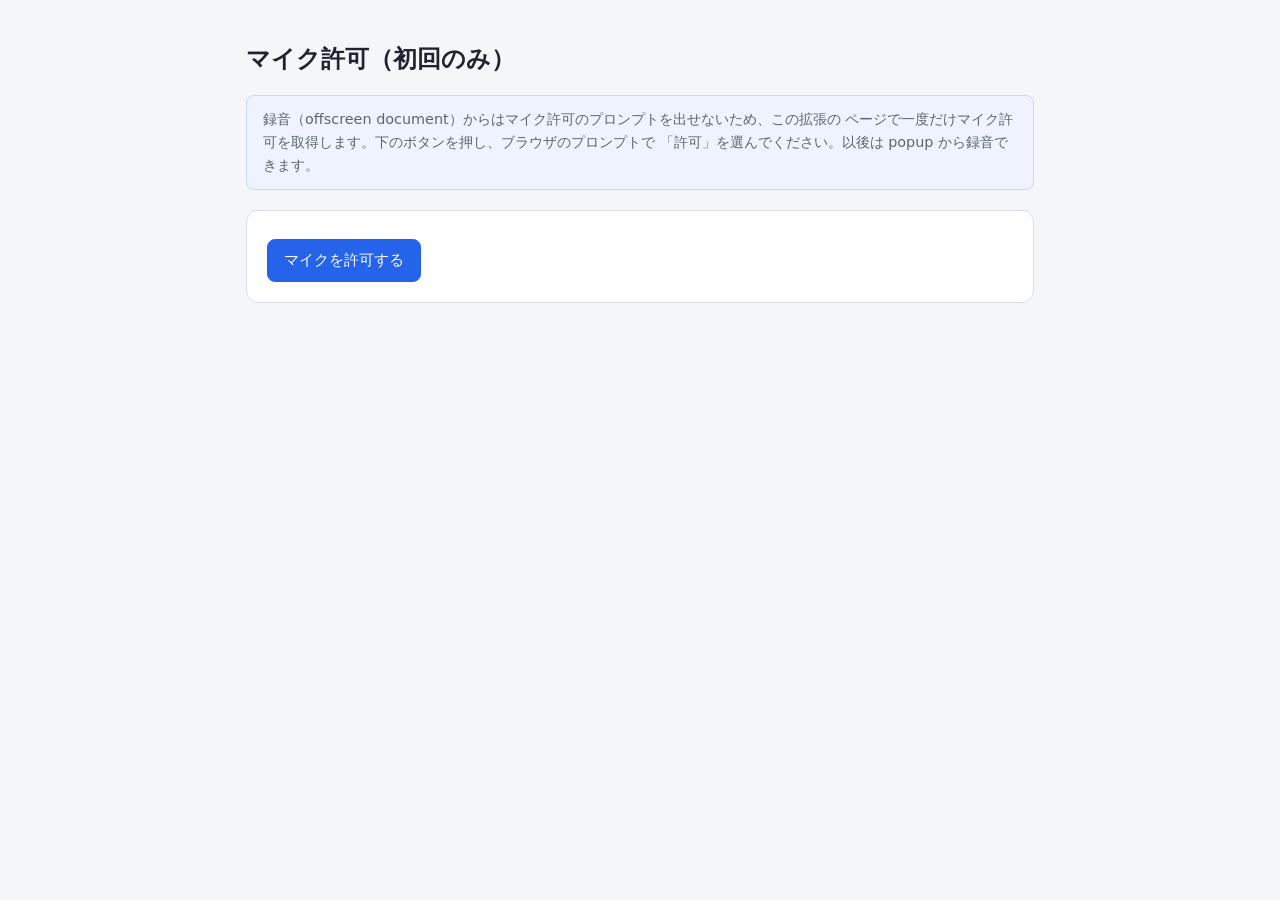
<file: extension/permission.html>
<!DOCTYPE html>
<html lang="ja">
  <head>
    <meta charset="UTF-8" />
    <meta name="viewport" content="width=device-width, initial-scale=1.0" />
    <title>マイク許可 — 会議録音・議事録</title>
    <link rel="stylesheet" href="styles.css" />
  </head>
  <body>
    <main class="app">
      <h1>マイク許可（初回のみ）</h1>
      <p class="note">
        録音（offscreen document）からはマイク許可のプロンプトを出せないため、この拡張の
        ページで一度だけマイク許可を取得します。下のボタンを押し、ブラウザのプロンプトで
        「許可」を選んでください。以後は popup から録音できます。
      </p>

      <section class="card">
        <div class="controls">
          <button id="grant" class="primary">マイクを許可する</button>
        </div>
        <p id="result" class="note" hidden></p>
      </section>
    </main>
    <script src="permission.js"></script>
  </body>
</html>
</file>
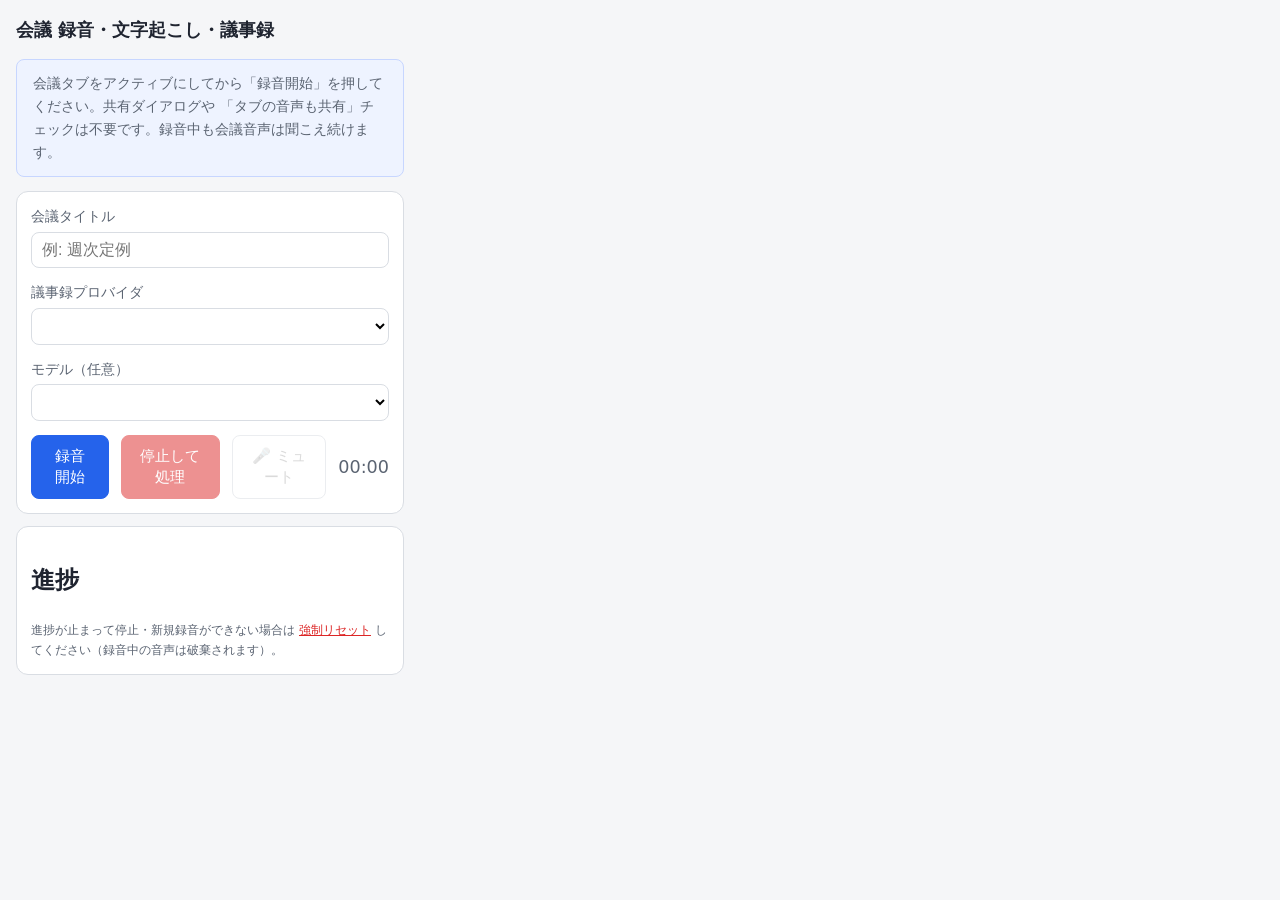
<file: extension/popup.html>
<!DOCTYPE html>
<html lang="ja">
  <head>
    <meta charset="UTF-8" />
    <title>会議録音・議事録</title>
    <link rel="stylesheet" href="styles.css" />
  </head>
  <body class="popup">
    <main class="app">
      <h1>会議 録音・文字起こし・議事録</h1>

      <p class="note" id="backend-note">
        会議タブをアクティブにしてから「録音開始」を押してください。共有ダイアログや
        「タブの音声も共有」チェックは不要です。録音中も会議音声は聞こえ続けます。
      </p>

      <div class="perm-note" id="perm-note" hidden>
        マイクが未許可です。
        <a href="#" id="open-permission">マイク許可ページを開く</a>
        で一度だけ許可してください。
      </div>

      <section class="card">
        <div class="field">
          <label for="title">会議タイトル</label>
          <input id="title" type="text" placeholder="例: 週次定例" />
        </div>

        <div class="field">
          <label for="provider">議事録プロバイダ</label>
          <select id="provider"></select>
        </div>

        <div class="field">
          <label for="model">モデル（任意）</label>
          <select id="model"></select>
        </div>

        <div class="controls">
          <button id="start" class="primary">録音開始</button>
          <button id="stop" class="danger" disabled>停止して処理</button>
          <button id="mute-mic" class="toggle" disabled>🎤 ミュート</button>
          <span id="timer" class="timer">00:00</span>
        </div>
      </section>

      <section class="card status-card">
        <h2>進捗</h2>
        <ul id="status-list" class="status-list"></ul>
        <p class="reset-note">
          進捗が止まって停止・新規録音ができない場合は
          <a href="#" id="force-reset">強制リセット</a>
          してください（録音中の音声は破棄されます）。
        </p>
      </section>

      <section class="card" id="result-card" hidden>
        <div class="result-header">
          <h2>議事録</h2>
          <div>
            <button id="download-minutes">議事録DL</button>
            <button id="download-transcript">全文DL</button>
            <a id="download-screen" class="button-link" download hidden>録画DL</a>
            <button id="edit-speakers" class="toggle" hidden>話者名を編集</button>
          </div>
        </div>
        <pre id="minutes-output" class="output"></pre>
      </section>

      <section class="card" id="speaker-rename-form" hidden>
        <h2>話者名を編集</h2>
        <p class="note">
          タブ音声から自動分離した話者番号に、任意の実名を割り当てられます。
          空欄のままなら既定の番号表示のままになります。
        </p>
        <div id="speaker-inputs" class="speaker-inputs"></div>
        <div class="controls">
          <button id="save-speakers" class="primary">保存</button>
          <button id="cancel-speakers" class="toggle">キャンセル</button>
        </div>
      </section>
    </main>

    <script src="popup.js"></script>
  </body>
</html>
</file>
<file: extension/styles.css>
:root {
  --bg: #f5f6f8;
  --card: #ffffff;
  --border: #d9dde3;
  --text: #1f2430;
  --muted: #5b6472;
  --primary: #2563eb;
  --danger: #dc2626;
  --ok: #16a34a;
}

* {
  box-sizing: border-box;
}

body {
  margin: 0;
  font-family: system-ui, -apple-system, "Segoe UI", "Hiragino Kaku Gothic ProN",
    Meiryo, sans-serif;
  background: var(--bg);
  color: var(--text);
  line-height: 1.6;
}

.app {
  max-width: 820px;
  margin: 0 auto;
  padding: 24px 16px 64px;
}

h1 {
  font-size: 1.5rem;
}

.note {
  background: #eef3ff;
  border: 1px solid #c7d6ff;
  border-radius: 8px;
  padding: 12px 16px;
  font-size: 0.9rem;
  color: var(--muted);
}

.card {
  background: var(--card);
  border: 1px solid var(--border);
  border-radius: 12px;
  padding: 20px;
  margin-top: 20px;
}

.field {
  margin-bottom: 14px;
  display: flex;
  flex-direction: column;
  gap: 4px;
}

.field label {
  font-size: 0.85rem;
  color: var(--muted);
}

input,
select {
  padding: 8px 10px;
  border: 1px solid var(--border);
  border-radius: 8px;
  font-size: 1rem;
  background: #fff;
}

.controls {
  display: flex;
  align-items: center;
  gap: 12px;
  margin-top: 8px;
}

button {
  padding: 10px 16px;
  border: 1px solid var(--border);
  border-radius: 8px;
  background: #fff;
  font-size: 0.95rem;
  cursor: pointer;
}

button:disabled {
  opacity: 0.5;
  cursor: not-allowed;
}

button.primary {
  background: var(--primary);
  color: #fff;
  border-color: var(--primary);
}

button.danger {
  background: var(--danger);
  color: #fff;
  border-color: var(--danger);
}

button.toggle.active {
  background: #fef3c7;
  color: #92400e;
  border-color: #f59e0b;
}

/* ボタンと同じ見た目のダウンロードリンク（録画DL用） */
.button-link {
  display: inline-block;
  padding: 10px 16px;
  border: 1px solid var(--border);
  border-radius: 8px;
  background: #fff;
  font-size: 0.95rem;
  color: inherit;
  text-decoration: none;
  cursor: pointer;
}

.button-link[hidden] {
  display: none;
}

.timer {
  font-variant-numeric: tabular-nums;
  font-size: 1.1rem;
  color: var(--muted);
}

.meters {
  margin-top: 18px;
  display: flex;
  flex-direction: column;
  gap: 10px;
}

.meter {
  display: flex;
  align-items: center;
  gap: 12px;
}

.meter-label {
  width: 180px;
  font-size: 0.85rem;
  color: var(--muted);
}

.meter-bar {
  flex: 1;
  height: 10px;
  background: #edf0f4;
  border-radius: 6px;
  overflow: hidden;
}

.meter-fill {
  height: 100%;
  width: 0%;
  background: var(--ok);
  transition: width 0.08s linear;
}

.status-list {
  list-style: none;
  padding: 0;
  margin: 0;
}

.status-list li {
  padding: 6px 0;
  border-bottom: 1px dashed var(--border);
  font-size: 0.92rem;
}

.status-list li.done::before {
  content: "✅ ";
}

.status-list li.active::before {
  content: "⏳ ";
}

.status-list li.error {
  color: var(--danger);
}

.result-header {
  display: flex;
  justify-content: space-between;
  align-items: center;
  gap: 8px;
  flex-wrap: wrap;
}

.speaker-inputs {
  margin-top: 8px;
}

.output {
  white-space: pre-wrap;
  word-break: break-word;
  background: #f8f9fb;
  border: 1px solid var(--border);
  border-radius: 8px;
  padding: 16px;
  font-family: "SFMono-Regular", Menlo, Consolas, monospace;
  font-size: 0.88rem;
}

/* ── 拡張機能 popup 用の調整 ───────────────────────────── */
body.popup {
  width: 420px;
  max-height: 580px;
  overflow-y: auto;
}

body.popup .app {
  max-width: none;
  padding: 16px 16px 20px;
}

body.popup h1 {
  font-size: 1.1rem;
  margin: 0 0 10px;
}

body.popup .card {
  padding: 14px;
  margin-top: 12px;
}

body.popup .output {
  max-height: 220px;
  overflow-y: auto;
}

/* マイク未許可バナー */
.perm-note {
  background: #fff7e6;
  border: 1px solid #ffd591;
  border-radius: 8px;
  padding: 10px 12px;
  font-size: 0.85rem;
  color: #7a5b00;
  margin-top: 12px;
}

.perm-note a {
  color: var(--primary);
}

.reset-note {
  margin: 10px 0 0;
  font-size: 0.78rem;
  color: var(--muted);
}

.reset-note a {
  color: var(--danger);
}
</file>
